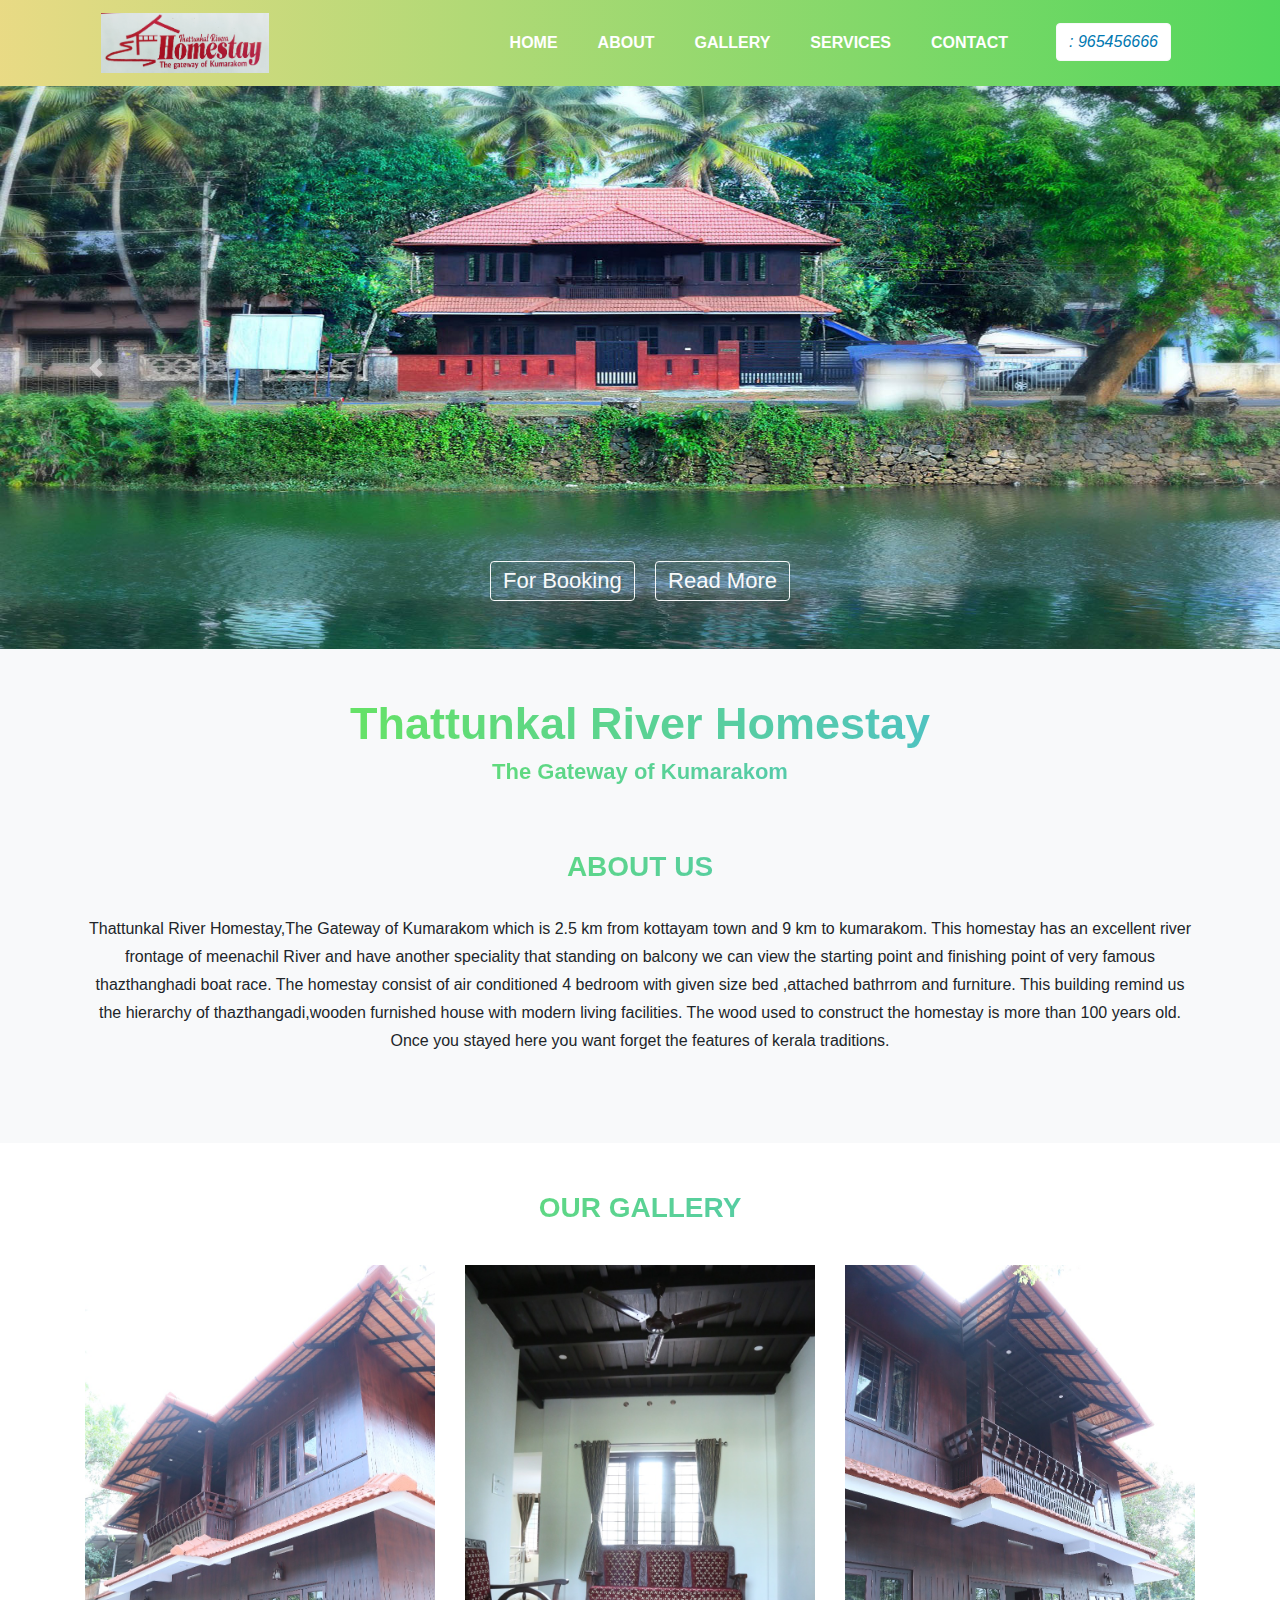
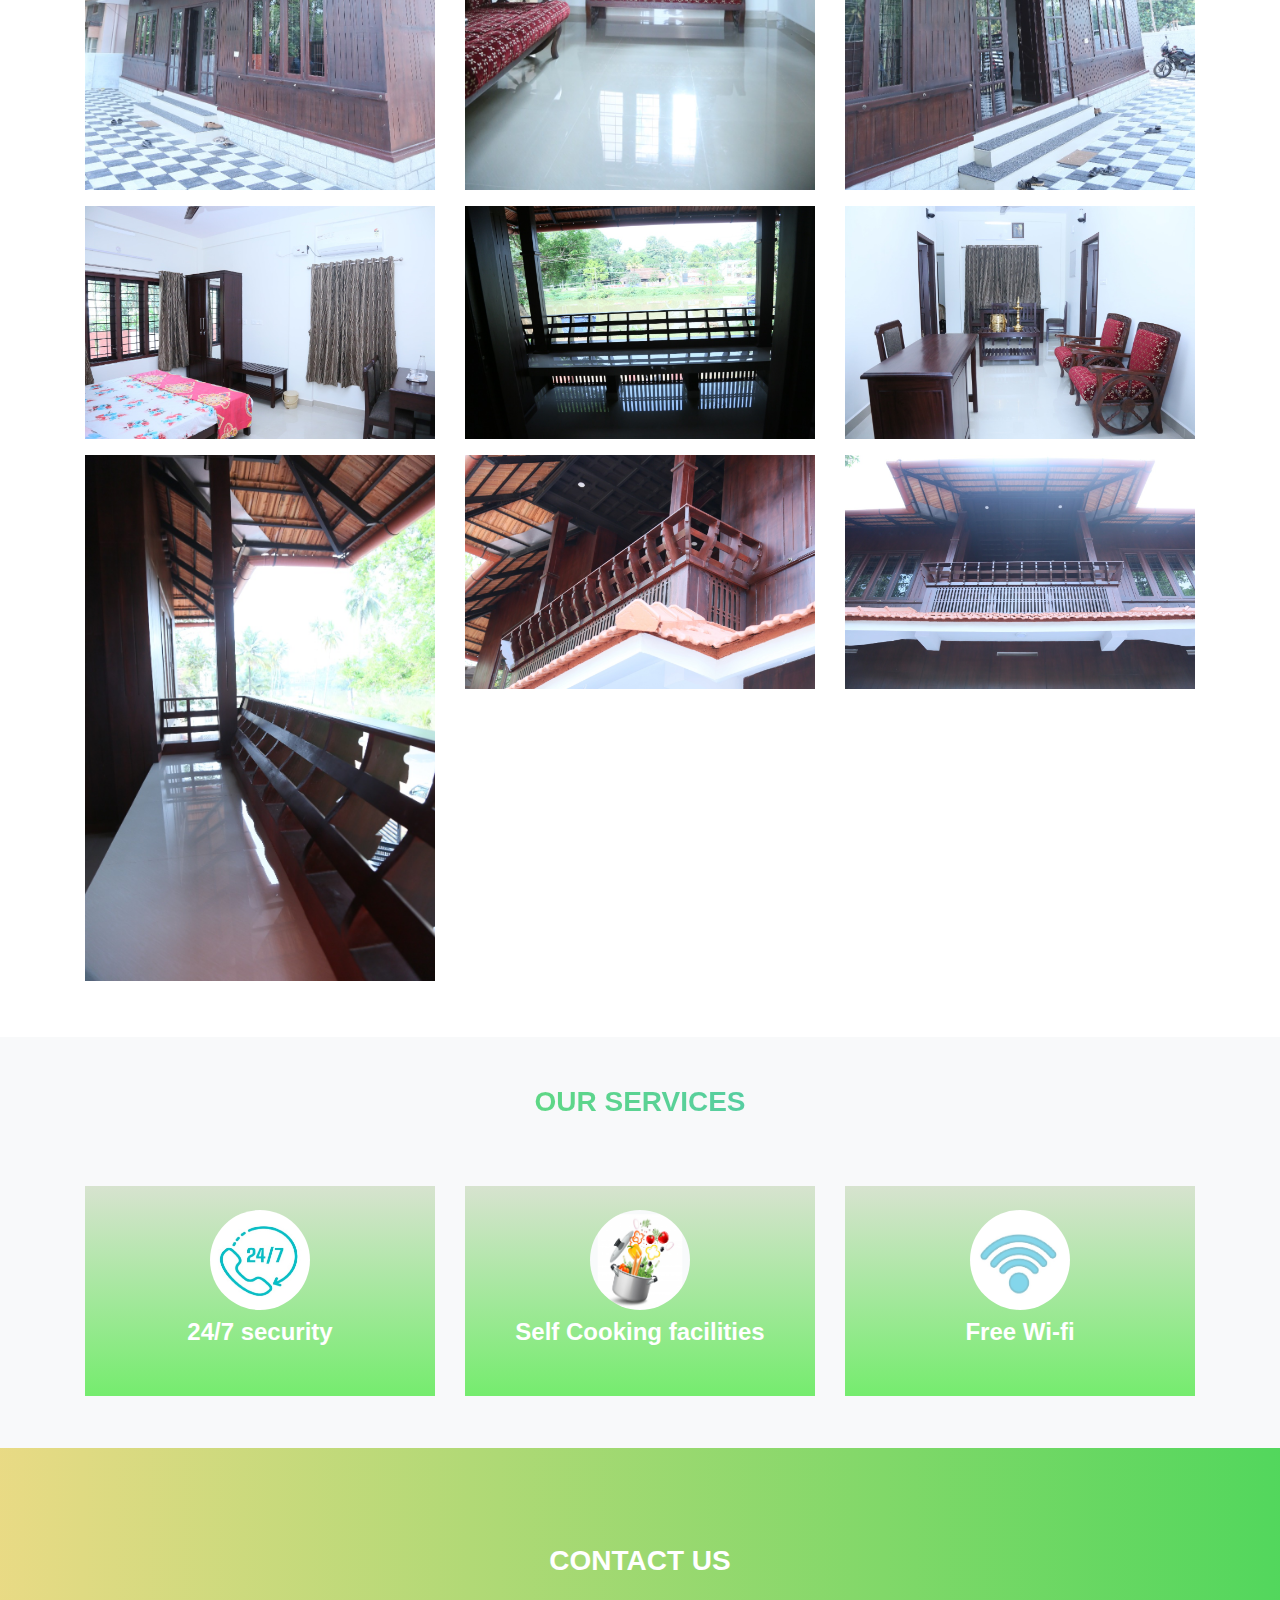
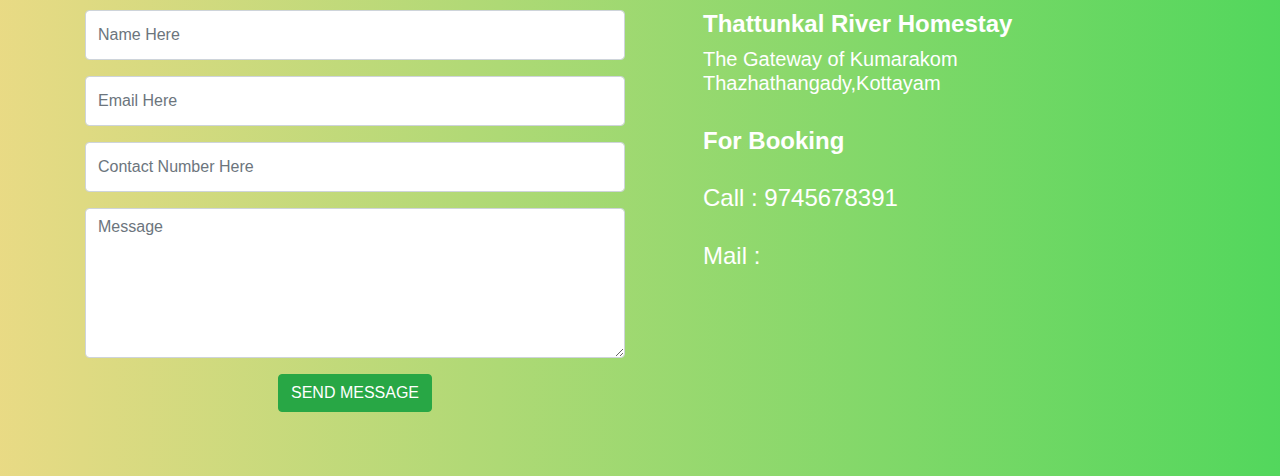
<file: homestay.html>
<!DOCTYPE html>
<html lang="en">
<head>
    <meta charset="UTF-8">
    <meta name="viewport" content="width=device-width, initial-scale=1.0">
    <title>Homestay</title>
  
    <link rel="stylesheet" href="https://maxcdn.bootstrapcdn.com/bootstrap/4.0.0/css/bootstrap.min.css" integrity="sha384-Gn5384xqQ1aoWXA+058RXPxPg6fy4IWvTNh0E263XmFcJlSAwiGgFAW/dAiS6JXm" crossorigin="anonymous">
   <link rel="stylesheet" href="https://use.fontawesome.com/releases/v5.7.0/css/all.css" integrity="sha384-lZN37f5QGtY3VHgisS14W3ExzMWZxybE1SJSEsQp9S+oqd12jhcu+A56Ebc1zFSJ" crossorigin="anonymous">
    <link rel="stylesheet" href="css/homestay.css">

</head>
<body >
 
	 <section class="header-section">
     <div class="container">
         <div class="row">
             <div class="col-lg-12">
                <nav class="navbar navbar-expand-lg navbar-dark">
                    <a class="navbar-brand" href="homestay"><img src="images/homestay.jpg" height="60px"></a>
                    <button class="navbar-toggler" type="button" data-toggle="collapse" data-target="#navbarTogglerDemo02" aria-controls="navbarTogglerDemo02" aria-expanded="false" aria-label="Toggle navigation">
                      <span class="navbar-toggler-icon"></span>
                    </button>
                  
                    <div class="collapse navbar-collapse" id="navbarTogglerDemo02">
                      <ul class="navbar-nav ml-auto mt-2 mt-lg-0">
                        <li class="nav-item pl-3 pr-2 active">
                          <a class="nav-link text-uppercase font-weight-bold" href="homestay">Home <span class="sr-only">(current)</span></a>
                        </li>
                        <li class="nav-item pl-3 pr-2">
                          <a class="nav-link text-uppercase text-white font-weight-bold" href="#about-section">About</a>
                        </li>
                        <li class="nav-item pl-3 pr-2">
                          <a class="nav-link text-uppercase text-white font-weight-bold" href="#gallery-section">Gallery</a>
                        </li>
                        <li class="nav-item pl-3 pr-2">
                            <a class="nav-link text-uppercase text-white font-weight-bold" href="#service-section">Services</a>
                          </li>
                     
                          <li class="nav-item pl-3 pr-4">
                            <a class="nav-link text-uppercase text-white font-weight-bold" href="#contact-section">Contact</a>
                          </li>
                          <li class="nav-item pl-3 pr-2">
                            <a href="#" class="btn btn-outline-light text-uppercase "><i class="fa fa-phone"> : 965456666</i></a>
                          </li>
                      </ul>
                    </div>
                  </nav>
             </div>
         </div>
     </div>
 </section>   

<section class="home-slider">
    <div id="focuzSlider" class="carousel slide" data-ride="carousel">
        <div class="carousel-inner">
          <div class="carousel-item active">
            <img src="images/hms.jpg" class="d-block w-100" alt="...">
            <div class="carousel-caption ">
             
        <h2 class="text-white font-weight-bold "> <span class="change_content"></span></h2>
        
                <a href="#contact-section" class="btn btn-outline-light  m-2 ">For Booking</a>
                <a href="#about-section" class="btn btn-outline-light  m-2 ">Read More</a>
            </div>
          </div>
      
        </div>
        <a class="carousel-control-prev" href="#focuzSlider" role="button" data-slide="prev">
          <span class="carousel-control-prev-icon" aria-hidden="true"></span>
          <span class="sr-only">Previous</span>
        </a>
        <a class="carousel-control-next" href="#focuzSlider" role="button" data-slide="next">
          <span class="carousel-control-next-icon" aria-hidden="true"></span>
          <span class="sr-only">Next</span>
        </a>
      </div>
</section>





<section class="welcome bg-light pt-5 pb-2 text-center ">
    <div class="container">
        <div class="row">
            <div class="col-lg-12">
                <h1 class="  font-weight-bold " style="   background: linear-gradient(to right,#70f03d,#45b5e9);
                -webkit-background-clip: text; 
               color: transparent;"> Thattunkal River Homestay  </h1>
                <h2 class=" font-weight-bold " style="   background: linear-gradient(to right,#70f03d,#45b5e9);
                -webkit-background-clip: text; 
               color: transparent;">The Gateway of Kumarakom </h2>
            </div>
        </div>
    </div>
</section>



<section class="about-section bg-light pt-5 pb-5 text-center " id="about-section">
    <div class="container">
        <div class="row">
            <div class="col-lg-12">
                <h3 class=" text-uppercase pb-4 font-weight-bold custom-font-h3" style="   background: linear-gradient(to right,#70f03d,#45b5e9);
                -webkit-background-clip: text; 
               color: transparent;">About us  </h3>
                <p class="pb-4 font-weight-normal"> Thattunkal River Homestay,The Gateway of Kumarakom which is 2.5 km from kottayam town and 9 km to kumarakom. This homestay has an excellent river frontage of meenachil River and have another speciality that standing on balcony we can view  the starting point and finishing point of very famous thazthanghadi boat race. The homestay consist of air conditioned 4 bedroom with given size bed ,attached bathrrom and furniture. This building remind us the hierarchy of thazthangadi,wooden furnished house  with modern living facilities. The wood used to construct the homestay is more than 100 years old. Once you stayed here you want forget the features of kerala traditions.</p>
                
            </div>
        </div>
    </div>
</section>





<section class="service-section pt-5 pb-5 text-center text-dark" id="gallery-section">
  <div class="container">
    <div class="row">
      <div class="col-lg-12">
        <h3 class=" text-uppercase pb-4 font-weight-bold custom-font-h3" style="   background: linear-gradient(to right,#70f03d,#45b5e9);
        -webkit-background-clip: text; 
       color: transparent;">  Our Gallery </h3>
      </div>
      <div class="col-lg-4 col-md-6 pt-2 pb-2">
        <div class="service-box">
          <img src="images/hm2.jpg" class="img-fluid">
      
        </div>
      </div>
      <div class="col-lg-4 col-md-6 pt-2 pb-2">
        <div class="service-box">
          <img src="images/h8.jpg" class="img-fluid">
       
        </div>        
      </div>
      <div class="col-lg-4 col-md-6 pt-2 pb-2">
        <div class="service-box">
          <img src="images/hm3.jpg" class="img-fluid">
     
        </div>        
      </div>


      <div class="col-lg-4 col-md-6 pt-2 pb-2">
        <div class="service-box">
          <img src="images/hm7.jpg" class="img-fluid">
         
        </div>
      </div>
      <div class="col-lg-4 col-md-6 pt-2 pb-2">
        <div class="service-box">
          <img src="images/hm6.jpg" class="img-fluid">

        </div>        
      </div>
      <div class="col-lg-4 col-md-6 pt-2 pb-2">
        <div class="service-box">
          <img src="images/hm9.jpg" class="img-fluid">
  
        </div>        
      </div>



      <div class="col-lg-4 col-md-6 pt-2 pb-2">
        <div class="service-box">
          <img src="images/hm5.jpg" class="img-fluid">
       
        </div>
      </div>
      <div class="col-lg-4 col-md-6 pt-2 pb-2">
        <div class="service-box">
          <img src="images/hm1.jpg" class="img-fluid">

        </div>        
      </div>
      <div class="col-lg-4 col-md-6 pt-2 pb-2">
        <div class="service-box">
          <img src="images/hm4.jpg" class="img-fluid">
      
        </div>        
      </div>

    </div>
  </div>
</section>




               <section class="service-section pt-5 pb-5 text-center text-white  bg-light" id="service-section">
                 <h3 class=" text-uppercase pb-4 font-weight-bold custom-font-h3" style="   background: linear-gradient(to right,#70f03d,#45b5e9);
                 -webkit-background-clip: text; 
                color: transparent;">Our Services</h3>
                
                <div class="container">
                  <div class="row">
                    <div class="col-lg-12">
                      <h3 class=" text-uppercase pb-4 font-weight-bold custom-font-h3"></h3>
                    </div>

                    <div class="col-md-6 col-sm-6  col-lg-4">
                      <div class="service-boxx mt-1 pt-4 mb-1"data-aos="fade-right"> 
                        <img src="images/hrss.jpg" height="100px" width="100px" class="rounded-circle " alt="">
                        <h4 class="pt-2   font-weight-bold ">24/7 security</h4>
                    
                       
                      </div>
                    </div>

                    <div class="col-md-6 col-sm-6  col-lg-4">
                      <div class="service-boxx mt-1 mb-1 pt-4 "data-aos="fade-up">
                        
                     <img src="images/cook.png" height="100px" width="100px" class="rounded-circle " alt="">
                        <div class="content">
                                <h4 class="pt-2  font-weight-bold ">Self Cooking facilities</h4>
                  
                  </div> 
                      </div>        
                    </div>


               
                    
                  
                    <div class="col-md-6 col-sm-6  col-lg-4">
                      <div class="service-boxx mt-1 mb-1 pt-4 "data-aos="fade-left">
                        <img src="images/yifi.jpg" height="100px" width="100px" class="rounded-circle " alt="">
                       
                        <div class="content">
                                <h4 class="pt-2  font-weight-bold ">Free Wi-fi</h4>
                 
              
                  </div >
                      </div>        
                    </div>
              
              
                   
                 
              
                  </div>
                </div>
              </section>








<section class="contact-section pt-5 pb-5" id="contact-section">
  <div class="container">
    <div class="row">
        <div class="col-lg-12">
          <h3 class=" text-uppercase pb-4 font-weight-bold custom-font-h3 text-center text-white pt-5"> Contact Us</h3>
        </div>
        <div class="col-lg-6 col-md-8">
            <div class="contact-box">
              <form>
                <div class="form-group">
                  <input type="text" class="form-control" placeholder="Name Here" name="name">
                </div>
                <div class="form-group">
                  <input type="email" class="form-control" placeholder="Email Here" name="mail">
                </div>
                <div class="form-group">
                  <input type="number" class="form-control" placeholder="Contact Number Here" name="contact">
                </div>
                <div class="form-group">
                  <textarea class="form-control" placeholder="Message" name="message"></textarea>
                </div>
                <div class="form-group text-center">
                  <button class="text-uppercase btn btn-success" type="submit">Send message</button>
                </div>
              </form>
            </div>
        </div>
        <div class="col-lg-6 col-md-4">
          <div class="address-box text-white text-center text-md-left pl-lg-5">
            <h4><strong>Thattunkal River Homestay</strong><br></h4>
         <h5> The Gateway of Kumarakom<br>
            Thazhathangady,Kottayam<br><br></h5>
            <h4><strong>For Booking</strong><br><br>
            Call : 9745678391<br><br>
            Mail : </h4>
          </div>
        </div>
    </div>
  </div>
</section>


<script src="https://code.jquery.com/jquery-3.2.1.slim.min.js" ></script>
<script src="https://cdnjs.cloudflare.com/ajax/libs/popper.js/1.12.9/umd/popper.min.js" ></script>
<script src="https://maxcdn.bootstrapcdn.com/bootstrap/4.0.0/js/bootstrap.min.js" ></script>
</body>
</html>
</file>
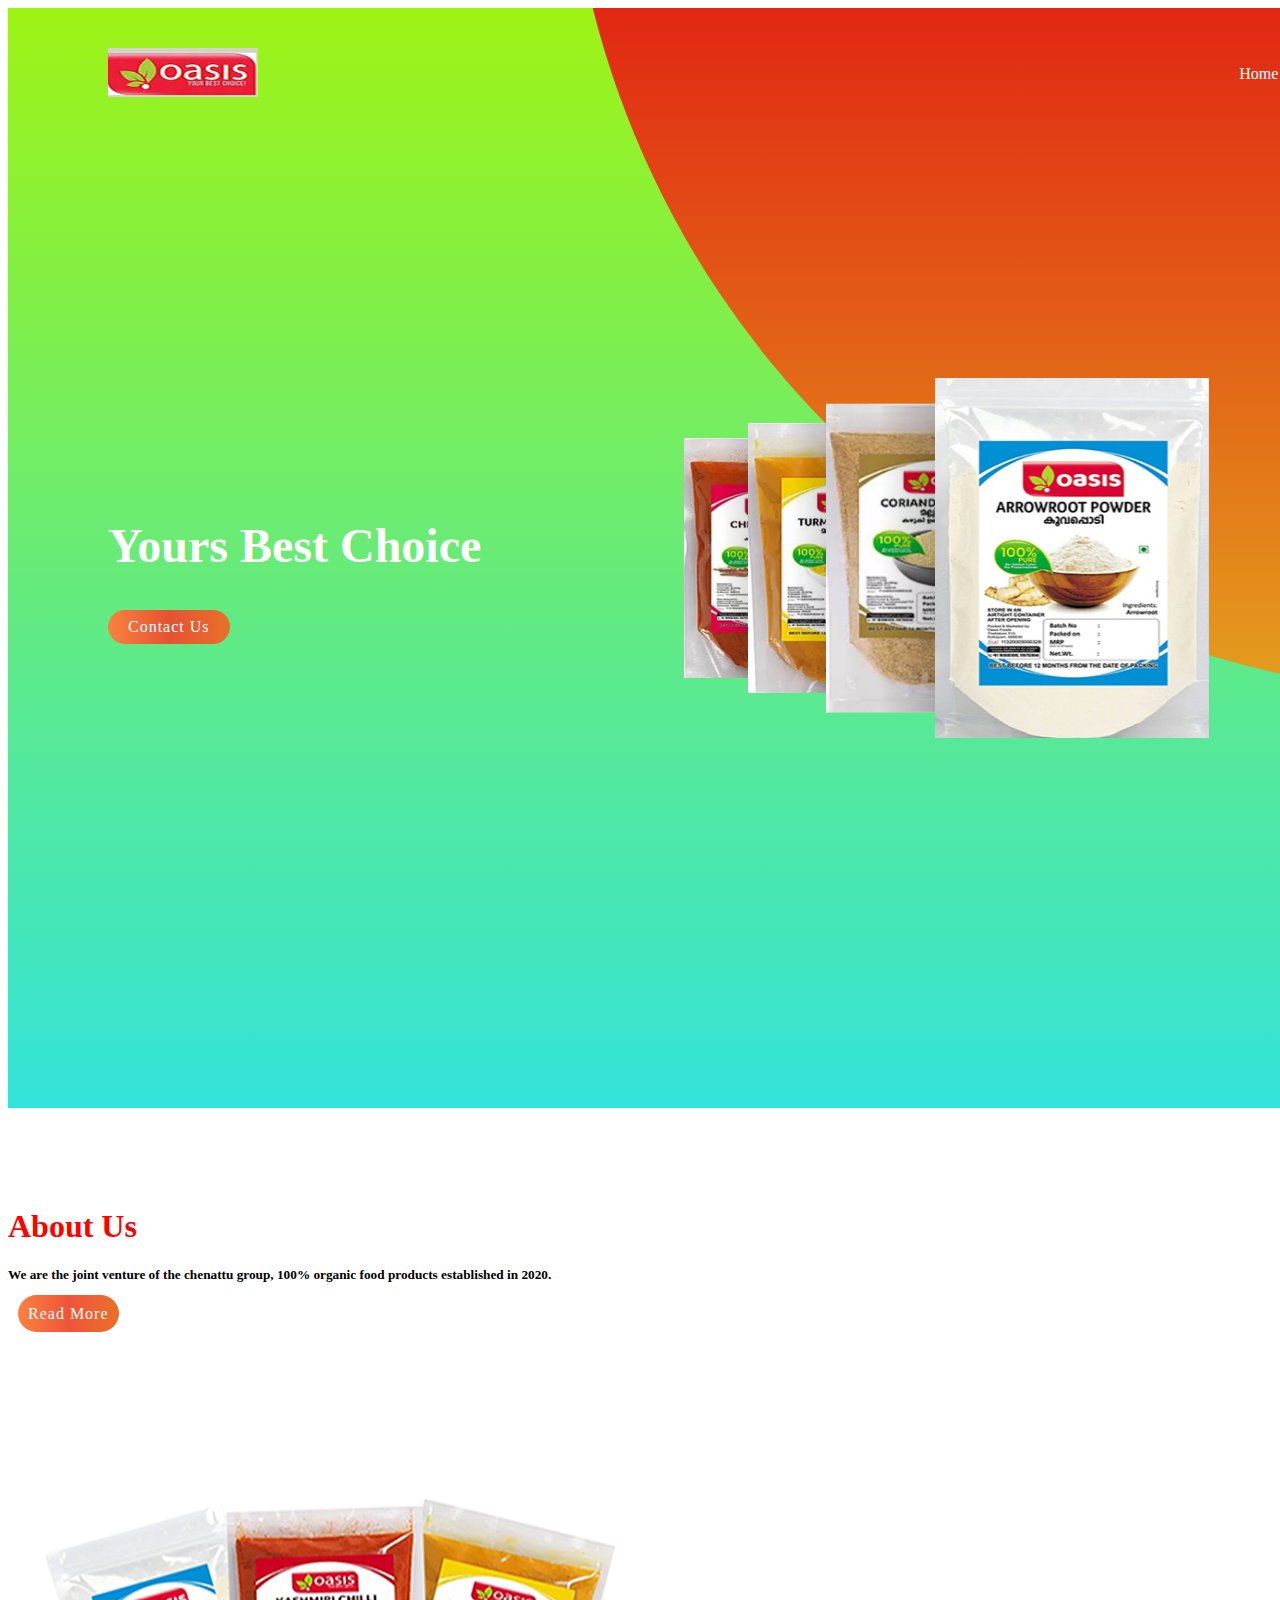
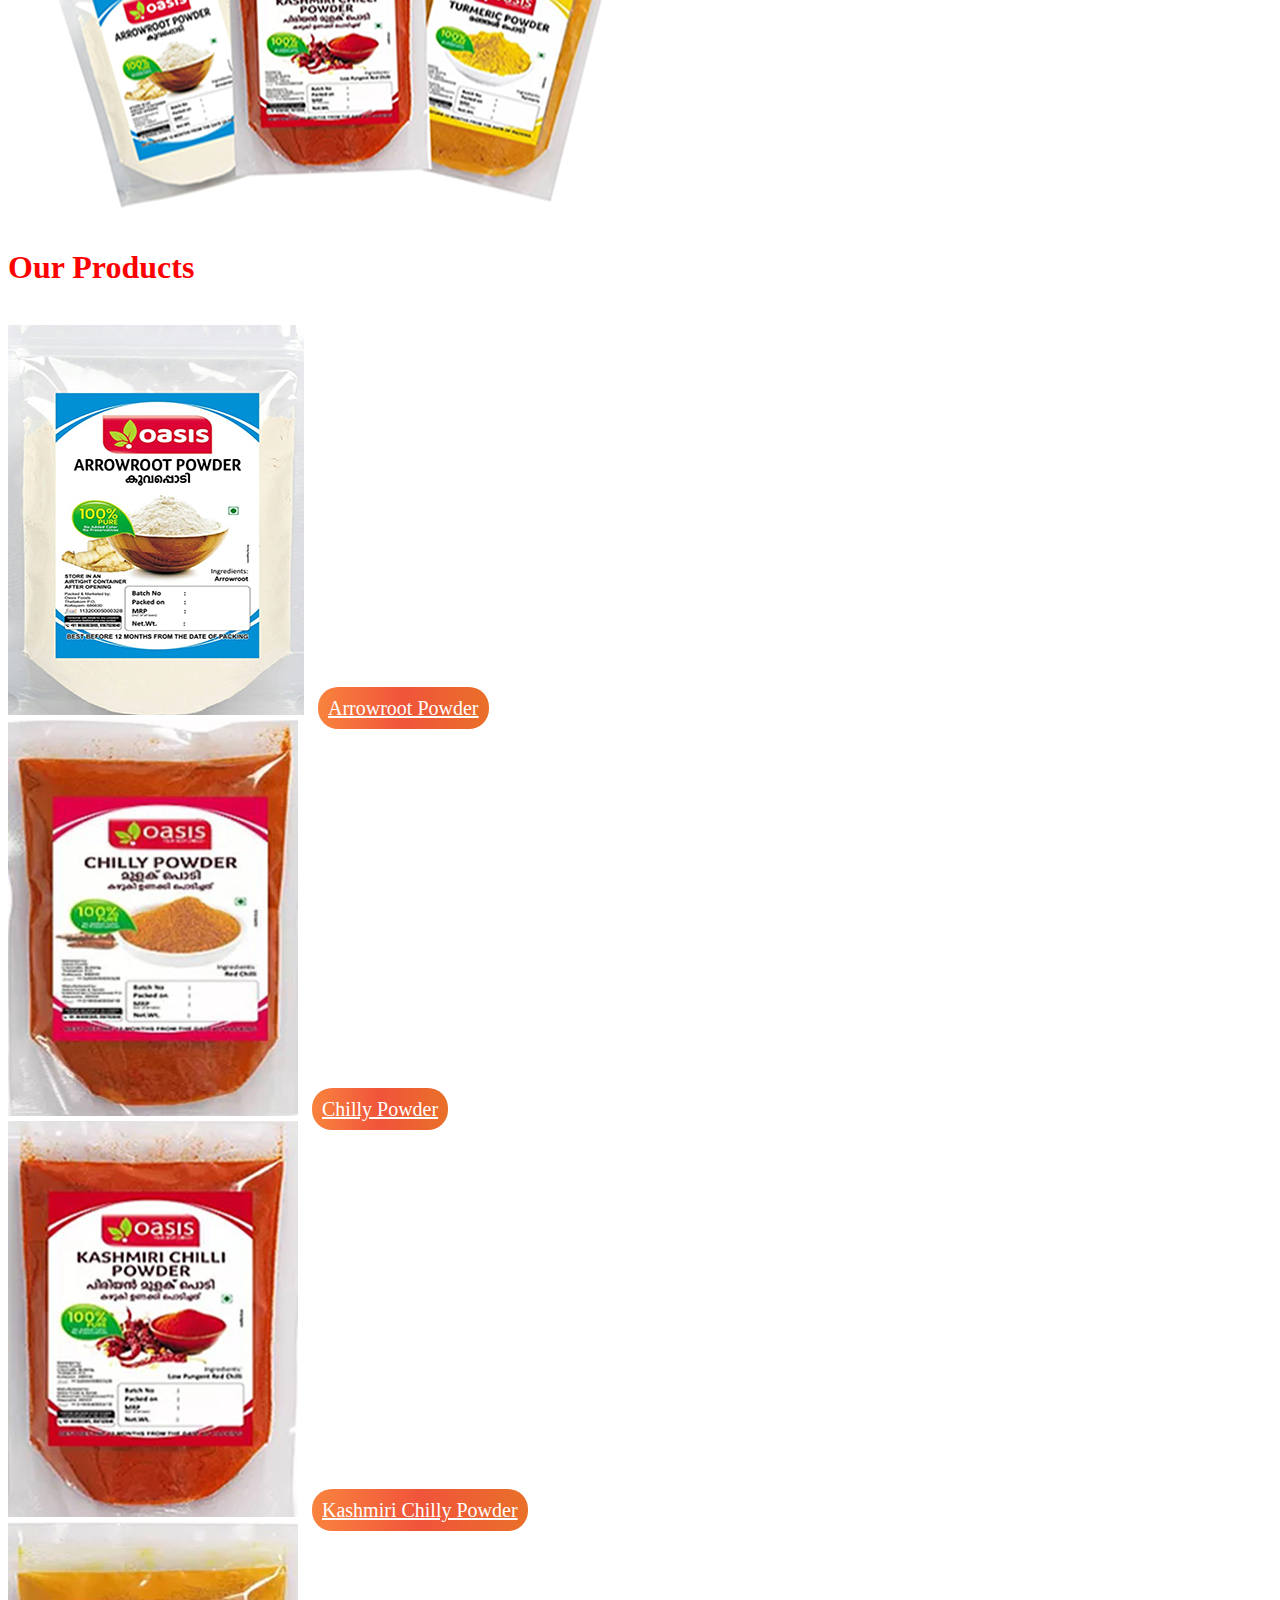
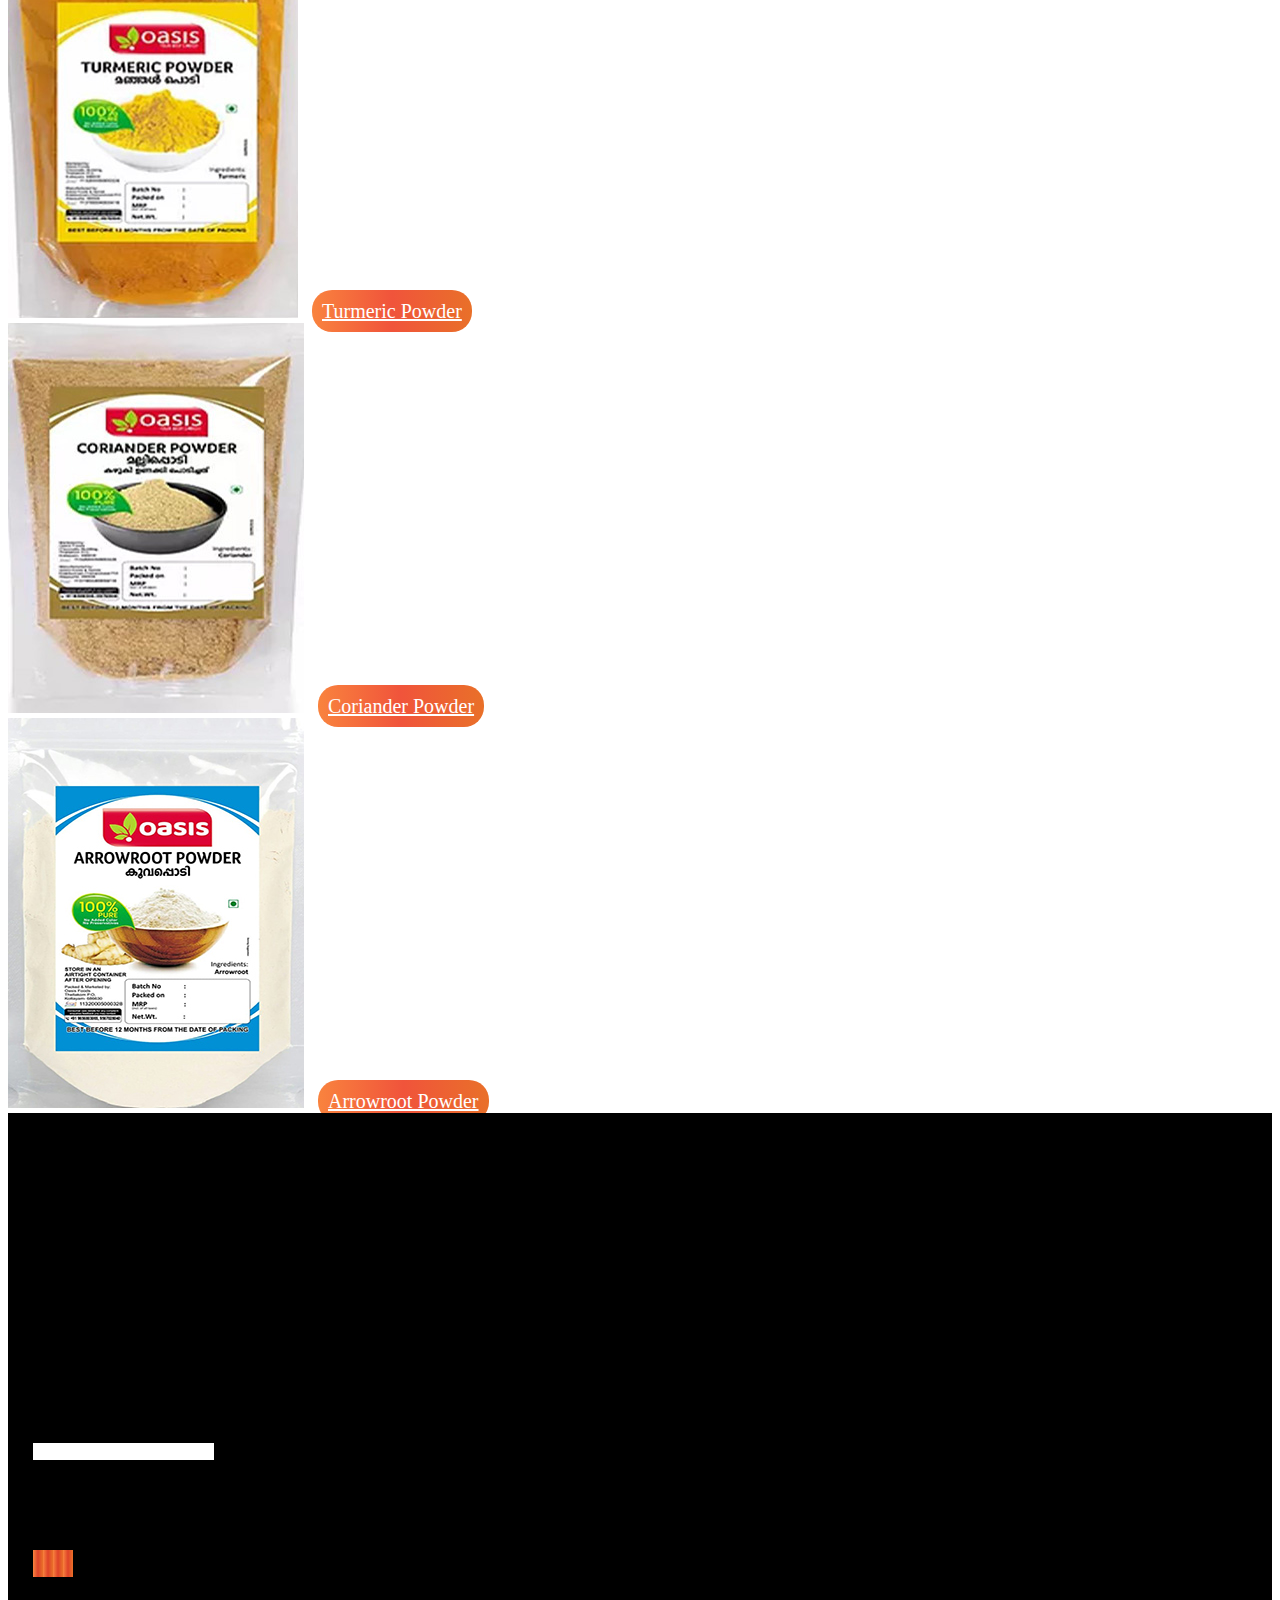
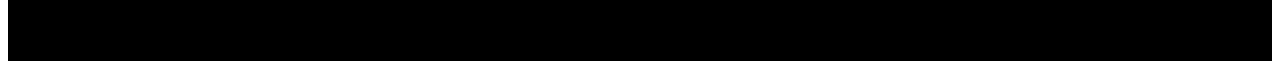
<file: oasis.html>
<!DOCTYPE html>
<html lang="en">
<head>
    <meta charset="UTF-8">
      <title>oasis foods</title>
    <meta name="viewport" content="width=device-width, initial-scale=1.0">
  <link rel="stylesheet" href="https://unpkg.com/swiper/swiper-bundle.min.css">
  <link href="https://unpkg.com/aos@2.3.1/dist/aos.css" rel="stylesheet">
  <link rel="stylesheet" href="https://stackpath.bootstrapcdn.com/bootstrap/4.5.0/css/bootstrap.min.css" integrity="sha384-9aIt2nRpC12Uk9gS9baDl411NQApFmC26EwAOH8WgZl5MYYxFfc+NcPb1dKGj7Sk" crossorigin="anonymous">
<link rel="stylesheet" href="https://use.fontawesome.com/releases/v5.7.0/css/all.css" integrity="sha384-lZN37f5QGtY3VHgisS14W3ExzMWZxybE1SJSEsQp9S+oqd12jhcu+A56Ebc1zFSJ" crossorigin="anonymous">
    <link rel="stylesheet" href="css/os.css">
  
</head>
<body>
    <section class="section1">
        <div class="circle"></div>
        <header>
            <a href="oasis"><img src="images/oasis.jpg" class="logo"></a>
            <div class="toggle" onclick="toggleMenu()"></div>
            <ul class="navigation">
            <li><a href="oasis">Home</a></li>
            <li><a href="#about">About</a></li>
            <li><a href="#products">Our products</a></li>
            <li><a href="#contact">Contact</a></li>
        </ul>
        </header> 
    
<div class="content">
    <div class="textBox">
        <h2>Yours Best Choice</h2>   
      
        <a href="#contact" style=" background: linear-gradient(to right,rgb(249 131 62),rgb(239 71 44 / 93%),rgb(233 112 41));" >Contact Us</a>
    </div>


    <div class="imgBox">
    <div class="swiper-container">
        <div class="swiper-wrapper">
          <div class="swiper-slide" ><img src="images/os6.jpg"></div>
          <div class="swiper-slide" ><img src="images/os1.jpg" ></div>
      
          <div class="swiper-slide" ><img src="images/os3.jpg"></div>
        
          <div class="swiper-slide" ><img src="images/os4.jpg"></div>
          
        </div>
      
      </div>
</div>
</div>

 </section>
 <section class="abt"   id="about">
<div class="container">
    <div class="row">
        <div class="col-md-6 sm-6 banner-info">
<h1 class=" font-weight-bold pb-4"><span>About Us</span> </h1>

<h5 class="pr-2"> We are the  joint venture of the chenattu group, 100% organic food products established in  2020. </h5>

<a class="btn btn-first" href="" style=" background: linear-gradient(to right,rgb(249 131 62),rgb(239 71 44 / 93%),rgb(233 112 41));" 
>Read More</a>


        </div>


        <div class="col-md-6 sm-6 ">
            <img src="images/abb.png"  class="img-resposive " >
            
        </div>

    </div>
</div>
 </section>




    <section class="service-section pt-5 pb-5 text-center text-white" id="products">
      <div class="container">
        <div class="row">
          <div class="col-lg-12">
            <h1 class=" font-weight-bold pb-4"><span>Our  Products</span> </h1>

    <br>
          </div>
          <div class="col-lg-4 col-md-6">
            <div class="service-box text-white">
              <img src="images/os6.jpg" class="img-fluid">
              <a class="btn btn-primary" href=""
>Arrowroot Powder</a>
       
            </div>
          </div>
          <div class="col-lg-4 col-md-6">
            <div class="service-box">
              <img src="images/os1.jpg" class="img-fluid">
                            <a class="btn btn-primary" href=""
>Chilly Powder</a>
           
            </div>        
          </div>
          <div class="col-lg-4 col-md-6">
            <div class="service-box">
              <img src="images/os2.jpg" class="img-fluid">              <a class="btn btn-primary" href=""
>Kashmiri Chilly Powder</a>
             
            </div>        
          </div>
    
    
          <div class="col-lg-4 col-md-6">
            <div class="service-box">
              <img src="images/os3.jpg"  class="img-fluid">
                            <a class="btn btn-primary" href=""
>Turmeric Powder</a>
           
            </div>
          </div>
          <div class="col-lg-4 col-md-6">
            <div class="service-box">
              <img src="images/os4.jpg"  class="img-fluid">
                            <a class="btn btn-primary" href=""
>Coriander Powder</a>
            
            </div>        
          </div>
          <div class="col-lg-4 col-md-6">
            <div class="service-box">
          <img src="images/os6.jpg" class="img-fluid">
                        <a class="btn btn-primary" href=""
>Arrowroot Powder</a>

            </div>        
          </div>
    
        </div>
      </div>
    </section>
    


 <footer id="contact">
    <div class="container">
      <div class="row text-left">
        <div class="col-md-5 col-sm-5">
          <h4 class="text-light">Contact Us </h4>
            <p class="text-muted ">  <i class="fas fa-map-marker-alt pr-2  pt-2"></i> Chonattu Building,Thellakom P.O   Kottayam. </p>
       
         

       
        <p class="text-muted ">  <i class="fas fa-envelope pr-2"></i>oasisfoods2020@gmail.com</p>
        <p class="text-muted">  <i class="fa fa-phone pr-2"></i>9745678391</p>
    
      
      
    
        </div>
        <div class="col-md-5 col-sm-12">
          <h4 class="text-light">Newsletter</h4>
          <p class="text-muted ">Stay Updated</p>
          <form class="form-inline">
            <div class="col pl-0">
              <div class="input-group pr-5">
                <input type="text" class="form-control bg-dark text-white" id="inlineFormInputGroupUsername2" placeholder="Email">
                <div class="input-group-prepend">
                  <div class="input-group-text">
                    <i class="fas fa-arrow-right"></i>
                  </div>
                </div>
              </div>
            </div>
          </form>
        </div>
        <div class="col-md-2 col-sm-12">
          <h4 class="text-light">Follow Us</h4>
          <p class="text-muted">Let us be social</p>
          <div class="column text-light">
           <a href="https://m.facebook.com/oasisfoods2020/"> <i class="fab fa-facebook-f"></i></a>
            <i class="fab fa-instagram"></i>
            <i class="fab fa-twitter"></i>
            <i class="fab fa-youtube"></i>
          </div>
        </div>
     
      </div>
    </div>
  </footer>


<script src="https://code.jquery.com/jquery-3.5.1.slim.min.js" integrity="sha384-DfXdz2htPH0lsSSs5nCTpuj/zy4C+OGpamoFVy38MVBnE+IbbVYUew+OrCXaRkfj" crossorigin="anonymous"></script>
<script src="https://cdn.jsdelivr.net/npm/popper.js@1.16.0/dist/umd/popper.min.js" integrity="sha384-Q6E9RHvbIyZFJoft+2mJbHaEWldlvI9IOYy5n3zV9zzTtmI3UksdQRVvoxMfooAo" crossorigin="anonymous"></script>
<script src="https://stackpath.bootstrapcdn.com/bootstrap/4.5.0/js/bootstrap.min.js" integrity="sha384-OgVRvuATP1z7JjHLkuOU7Xw704+h835Lr+6QL9UvYjZE3Ipu6Tp75j7Bh/kR0JKI" crossorigin="anonymous"></script>

<script src="https://unpkg.com/swiper/swiper-bundle.min.js"></script>
<script src="https://unpkg.com/aos@2.3.1/dist/aos.js"></script>

<script>
  AOS.init({
    easing:'ease',
    duration:1000,
  });
</script>
<script>
    var swiper = new Swiper('.swiper-container', {
      effect: 'coverflow',
      grabCursor: true,
      centeredSlides: true,
      slidesPerView: 'auto',
      coverflowEffect: {
        rotate: 0,
        stretch: 0,
        depth: 200,
        modifier: 1,
        slideShadows: true,
      },
      pagination: {
        el: '.swiper-pagination',
      },
      loop:true,
    });


    function toggleMenu(){
        const menuToggle=document.querySelector('.toggle');
        const navigation=document.querySelector('.navigation')
        menuToggle.classList.toggle('active')
        navigation.classList.toggle('active')
    }
  </script>

</body>
</html>
</file>
<file: css/homestay.css>
* {
  box-sizing: border-box;
}
html {
  scroll-behavior: smooth;
}

header,
section {
  overflow-x: hidden;
}
body {
  margin: 0px;
  padding: 0px;
  font-family: 'Fira Sans', sans-serif;
}
.header-section { background: linear-gradient(to right, rgb(227 209 102 / 80%), rgb(39 205 52 / 80%));

background: -moz-linear-gradient(to right, rgb(227 209 102 / 80%), rgb(39 205 52 / 80%));


}


 

.home-slider h2{ font-size: 48px; line-height: normal;}
.home-slider .btn-outline-light{font-size: 22px; line-height: normal;}
.about-section p{ font-size: 16px; line-height: 28px;}
.service-box h4{font-size: 24px;}
.contact-section{
 background: linear-gradient(to right, rgb(227 209 102 / 80%), rgb(39 205 52 / 80%));

background: -moz-linear-gradient(to right, rgb(227 209 102 / 80%), rgb(39 205 52 / 80%)); }
.contact-box .form-control{ height:50px;}
.contact-box textarea.form-control{ height:150px;}
.address-box p{ font-size: 16px; line-height: 28px;}
span{

  color: #5dd93e;  
  }


 .header-section .btn-outline-light {
    color: #0078b1;
    border-color: #f8f9fa;
    background: white;
}
.header-section .btn-outline-light:hover {

  background: linear-gradient(to right,#70f03d,#45b5e9);
  color: #fff;
}
 
.carousel-item .btn:hover {
   color: white;
    background: linear-gradient(to top, rgb(101 239 67 / 80%), rgb(53 181 237 / 80%));
}







  .welcome h1{
  font-size: 45px;
}
.welcome h2{
  font-size: 22px;
}
  

  
  
  
  
  .numbers .rect {
    position: relative;
    z-index: 1;
    background: rgb(255, 255, 255);
    width: 17rem;
    height: 12rem;
    padding-top: 3.5vmin;
    margin: 1rem;
    border-radius: 0.5em;
    box-shadow: 1px 2px 50px 0px rgba(255, 0, 0, 0.349);
  }
  
  .numbers {
    margin-top: -15vmin;
  }
  
  .numbers .rect h5 {
    font-size: 2rem;
    color: tomato;
  }
  
 
  .change_content:after{
    content: '';
    animation :changetext 10s infinite linear;
    color: white;
  }






  .service-boxx{
  transition: .5s;
  text-align: center;
  height: 210px;

background: linear-gradient(rgb(215 227 207),rgb(117 236 110));


background: -moz-linear-gradient(rgb(215 227 207),rgb(117 236 110));

}

.service-boxx .img{
  
  font-size: 32px;
  line-height: 70px;

}
.service-boxx .content{
  height: 10px;
  transition: .5s;
}
.service-boxx .content h3{
  font-size: 20px;
  font-weight: 300;
  line-height: 25px;
  margin: 0;
  text-transform: uppercase;
  text-decoration: brown;
}
.service-boxx .content p{
  color: rgb(3, 2, 2);
  line-height: 30px;
padding: 2px;
font-family:  sans-serif;

}
.service-boxx:hover{
   background: linear-gradient(to right, rgb(227 209 102 / 80%), rgb(39 205 52 / 80%));

background: -moz-linear-gradient(to right, rgb(227 209 102 / 80%), rgb(39 205 52 / 80%));



}


  @keyframes changetext{
    0%{content:"Enjoy Happiest Moments of your life";}
     
     50%{content:"Traditional Homestay ";}
  
     
     100%{content:"Come  Stay and Enjoy your Day ";}

  }

@media(max-width:991px){
  


  .carousel-caption {
    position: absolute;
    /* right: 15%; */
    top: 55%;
    /* left: 15%; */
    z-index: 10;
    /* padding-top: 20px; */
   
    color: #fff;
    text-align: center;
}
    #focuzSlider .carousel-caption h3 {
      font-size: 24px;
    
    }
    #focuzSlider .carousel-caption h2 {
      font-size: 20px;
    
    }
    .home-slider .btn-outline-light {
      font-size: 15px;
      line-height: normal;
    }
.welcome h1{
  font-size: 35px;
}
.welcome h2{
  font-size: 25px;
}

.w-100 {
  width: 100%!important;
  height: 60vh;
  object-fit: cover;
}
}
@media(max-width:767px){
    .header-section .navbar-brand img {
        width: 200px;

    }

    .carousel-caption {
      position: absolute;
      /* right: 15%; */
      top: 56%;
      /* left: 15%; */
      z-index: 10;
      /* padding-top: 20px; */
     
      color: #fff;
      text-align: center;
  }
#focuzSlider .carousel-caption h3 {
  font-size: 8px;

}
#focuzSlider .carousel-caption h2 {
  font-size: 25px;

}
#focuzSlider .carousel-caption h4 {
  font-size: 9px;

}
.home-slider .btn-outline-light {
  font-size: 10px;
  line-height: normal;
}
.welcome h1{
  font-size: 25px;
}
.welcome h2{
  font-size: 15px;
}


.w-100 {
  width: 100%!important;
  height: 60vh;
  object-fit: cover;
}



}
</file>
<file: css/os.css>
{
    margin: 0;
    padding: 0;
    box-sizing: border-box;
    font-family: 'Poppins', sans-serif;
}
header,
section,footer {
  overflow-x: hidden;
}

.section1 {

	position: relative;
	width: 100%;
	min-height:100vh;
	padding: 100px;
	display: flex;
	justify-content: space-between;
	align-items: center;
background: linear-gradient(rgb(156 243 15 / 98%),rgb(46 227 218 / 98%));
 background: -moz-linear-gradient(rgb(156 243 15 / 98%),rgb(46 227 218 / 98%));  
}


.section1 .circle
{

position: absolute;
	width:100%;
	top:0;
	left: 0; 
	
  
	height:100%;
	background:linear-gradient(rgb(225 39 20),rgb(238 231 27 / 93%));
	background:-moz-linear-gradient(rgb(225 39 20),rgb(238 231 27 / 93%));
	clip-path: circle(70% at right -20%);

}

header{
	position: absolute;
	width: 100%;
    top:0;
	left: 0; 
	padding: 40px 100px;
	display: flex;
	justify-content: space-between;
	align-items: center;


}

header .logo{



	position: relative;
	max-width: 150px;
}
 header .navigation{

	position: relative;
	display: flex;
}
 header .navigation li 
 {

	list-style: none;
 }
header .navigation li a {

 display: inline-block; 
  color: #fff;
	font-weight: 500; 
	text-decoration: none;
	margin-left: 40px;
}
header .navigation li a:hover{
	color: greenyellow;
}
	
.content{

	position: relative;
	width: 100%;
	display: flex;
	justify-content: space-between;
	align-items: center;
	 }

 .content .textBox {

	position: relative;
	max-width: 600px;
	margin-right: 20px;
	 }
.content .textBox h2{

color: #fff;
font-size: 3em;
margin-bottom:10px;
line-height: 1.4em;
font-weight: 700;
}


 .content .textBox a{
 	display: inline-block;
	margin-top: 20px;
		padding: 8px 20px;
	background: #e51e2a;
	color: #fff;	
	border-radius: 40px;
	font-weight: 500;
	letter-spacing: 1px;
	text-decoration: none;
	}





.content a:hover{
	color: greenyellow;

}



 


.swiper-container {
	width: 100%;
	padding-top: 50px;
	padding-bottom: 50px;
  }

  .swiper-slide {
	background-position: center;

	width: 150px;
	height: 360px;
	display: flex;
	justify-content: center;

  }
  span{
 
  color: red;
  
  }

  .content .imgBox img{
	  max-width: 350px;
  }
  .swiper-slide img{
	  position: absolute;
	  bottom: 0;
	  max-height: 100%;
  }
  .swiper-container-3d  .swipper-slide-shadow-left,
  .swiper-container-3d  .swipper-slide-shadow-right
  {
	  background-image: none;
	  border: none;
  }
	
/* about us */

a.btn{
  margin: 30px 10px;
  width:150px;
  padding: 10px;
  border-radius: 20px;
}
a.btn-first{
 
	background: #e51e2a;
	color: #fff;	
	border-radius: 40px;
	font-weight: 500;
	letter-spacing: 1px;
	text-decoration: none;
}

a.btn:hover{

	color: greenyellow;



}
.banner-info {
  margin: 100px 0;

}
.banner-image{
  margin: 60px 0;
  padding-left: 20px;

  object-fit: cover;
   
}





/* contact*/







footer {
	background:black;
	

padding: 88px 25px;
}



footer input {
  border: none!important;
}

footer input::placeholder {
  color: white !important;
}

footer .input-group .input-group-text {
 background: linear-gradient(to right,rgb(236 116 46),rgb(239 120 18 / 93%));
    background: -moz-linear-gradient(right,rgb(236 116 46),rgb(239 120 18 / 93%));
  border: none;
}

footer .column i {
     color: #e8dfde;
   background: linear-gradient(to right,rgb(249 131 62),rgb(239 71 44 / 93%),rgb(233 112 41));
  background: -moz-linear-gradient(right,rgb(249 131 62),rgb(239 71 44 / 93%),rgb(233 112 41));
    height: 25px;
    width: 30px;
    overflow: hidden;
    padding: 5px 5px;
}



footer .column i:hover{
 background: linear-gradient(to right,#f46e0f,#f25e26);
      background: -moz-linear-gradient(right,#f46e0f,#f25e26);
}


 .service-section a{font-size: 20px;


color: white;
width: 240px;
         background: linear-gradient(to right,rgb(249 131 62),rgb(239 71 44 / 93%),rgb(233 112 41));
  border:none;
}


}
  


	




	
	  @media (max-width:991px)
	  { header {
		  padding: 40px;
	  }
	
	.section1{
		
		padding: 130px 40px;
	}
	.sci{
		left: 80px;
	}
	.content{
		flex-direction: column;
	}
	.content .textBox,
	.content .imgBox
	{
		max-width: 100%;
	}
	.swiper-slide{
		height: 350px;
	
	}
header	.navigation{
		display: none;
	}

	.abt .img-resposive{
	

		width: 400px;
		
		
		}
		

	header	.navigation.active{
		position: fixed;
		top: 0;
		left: 0;
		width: 100%;
		height: 100%;
		background:linear-gradient(to bottom,rgb(248, 71, 17),rgb(255, 251, 42));

		background:-moz-linear-gradient(to bottom,rgb(248, 71, 17),rgb(255, 251, 42));
		display: flex;
		flex-direction: column;
		justify-content: center;
		align-items: center;
		z-index: 10;
		}
		
		header	.navigation li a{
			display: inline-block;
			color: #fff;
			font-weight: 500;
			text-decoration: none;
			margin-left: 0;
			margin: 10px 0;
			font-size: 1.5em;
			font-weight: 300;
			
				}
.toggle{
position: relative;
width: 30px;
height: 30px;
background-image: url('oastg1.png');
background-size: 30px;
background-repeat: no-repeat;
background-position: center;
cursor: pointer;
z-index: 10000;
}
.toggle.active
{
position: fixed;
background: url('oastg2.png');
background-size: 25px;
background-repeat: no-repeat;
background-position: center;
}



}


	
@media (max-width:767px)
	  
{ header {
padding: 40px;
}
.section1 {
    padding: 1px 0px;
    width: 100%;
    height: 50px;
}
.sci{
left: 80px;
}
.content{
flex-direction: column;
}
.content .textBox,
.content .imgBox
{
max-width: 100%;
}
.swiper-slide{
height: 350px;

}
header	.navigation{
display: none;
}

header	.navigation.active{
position: fixed;
top: 0;
left: 0;
width: 100%;
height: 100%;
background:linear-gradient(to bottom,rgb(248, 71, 17),rgb(255, 251, 42));
display: flex;
flex-direction: column;
justify-content: center;
align-items: center;
z-index: 10;
}


header	.navigation li a{
display: inline-block;
color: #fff;
font-weight: 500;
text-decoration: none;
margin-left: 0;
margin: 10px 0;
font-size: 1.5em;
font-weight: 300;

	}
	.toggle{
		position: relative;
		width: 30px;
		height: 30px;
		background-image: url('oastg1.png');
		background-size: 30px;
		background-repeat: no-repeat;
		background-position: center;
		cursor: pointer;
		z-index: 10000;
		}
		.toggle.active
		{
		position: fixed;
		background: url('oastg2.png');
		background-size: 25px;
		background-repeat: no-repeat;
		background-position: center;
		}
		

.swiper-slide {
background-position: center;

width: 140px;
height: 360px;
display: flex;
justify-content: center;

}
.content .textBox {
 
 
    font-size: 12px;
    padding-top: 105px;
    padding-left: 12px;
}
.swiper-container {
    width: 100%;
    padding-top: 10px;
    padding-bottom: 1px;
}
.banner-info {
    padding-top: 20px;
    margin: 10px 0px;
}



.abt .img-resposive{
	

width: 350px;


}#products .card {

	padding: 50px;
}

#products .card-img-top {

}

}

@media (max-width:360px)
	  
{ header {
padding: 40px;
}
.section1 {
    padding: 1px 0px;
    width: 100%;
    height: 40px;
}
.sci{
left: 80px;
}
.content{
flex-direction: column;
}
.content .textBox,
.content .imgBox
{
max-width: 97%;
}
.content .imgBox img
{
height:95%;
}
.swiper-slide{
height: 350px;

}
header	.navigation{
display: none;
}

header	.navigation.active{
position: fixed;
top: 0;
left: 0;
width: 100%;
height: 100%;
background:linear-gradient(to bottom,rgb(248, 71, 17),rgb(255, 251, 42));
display: flex;
flex-direction: column;
justify-content: center;
align-items: center;
z-index: 10;
}


header	.navigation li a{
display: inline-block;
color: #fff;
font-weight: 500;
text-decoration: none;
margin-left: 0;
margin: 10px 0;
font-size: 1.5em;
font-weight: 300;

	}
	.toggle{
		position: relative;
		width: 30px;
		height: 30px;
		background-image: url('oastg1.png');
		background-size: 30px;
		background-repeat: no-repeat;
		background-position: center;
		cursor: pointer;
		z-index: 10000;
		}
		.toggle.active
		{
		position: fixed;
		background: url('oastg2.png');
		background-size: 25px;
		background-repeat: no-repeat;
		background-position: center;
		}
		


.swiper-slide {
background-position: center;

width: 140px;
height: 360px;
display: flex;
justify-content: center;

}
.content .textBox {
 
 
    font-size: 12px;
    padding-top: 105px;
    padding-left: 12px;
}
.swiper-container {
    width: 100%;
    padding-top: 10px;
    padding-bottom: 1px;
}
.banner-info {
    padding-top: 20px;
    margin: 10px 0px;
}


.abt .img-resposive{
	

width: 320px;


}

}
</file>
